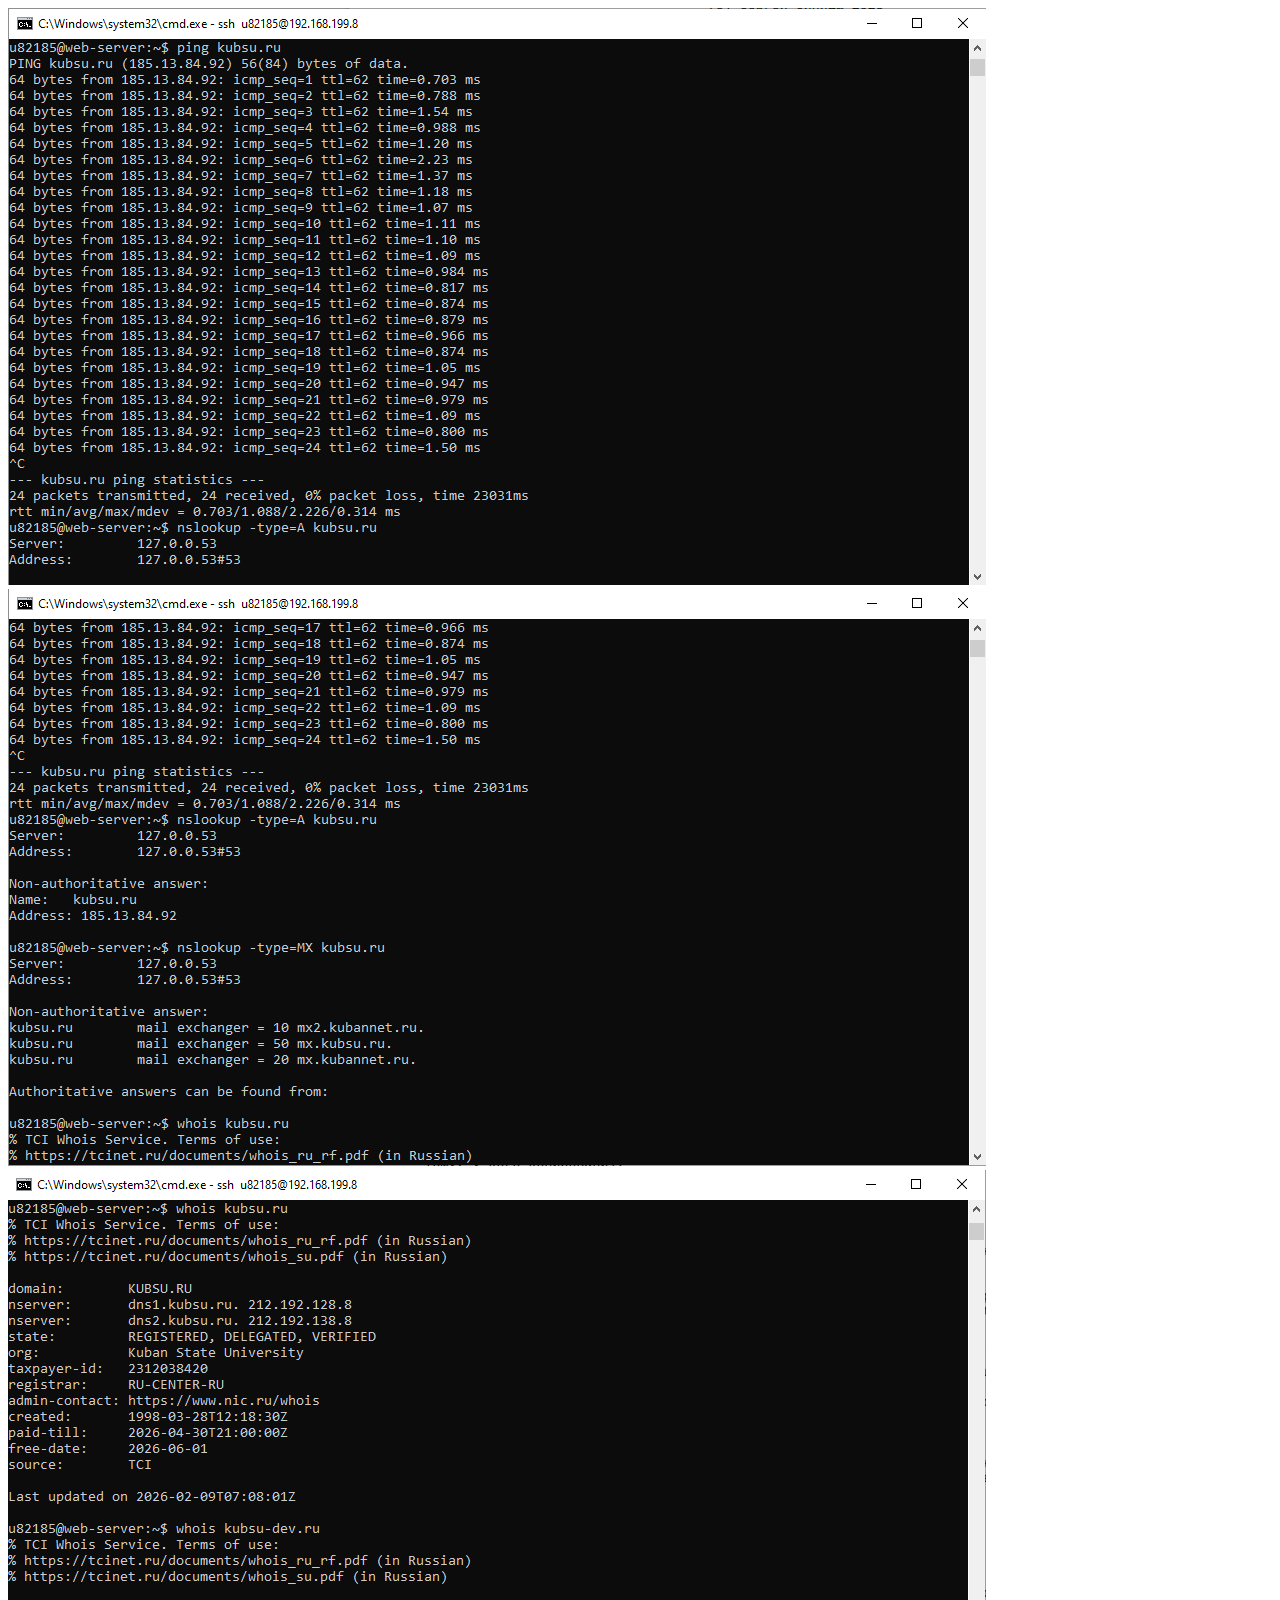
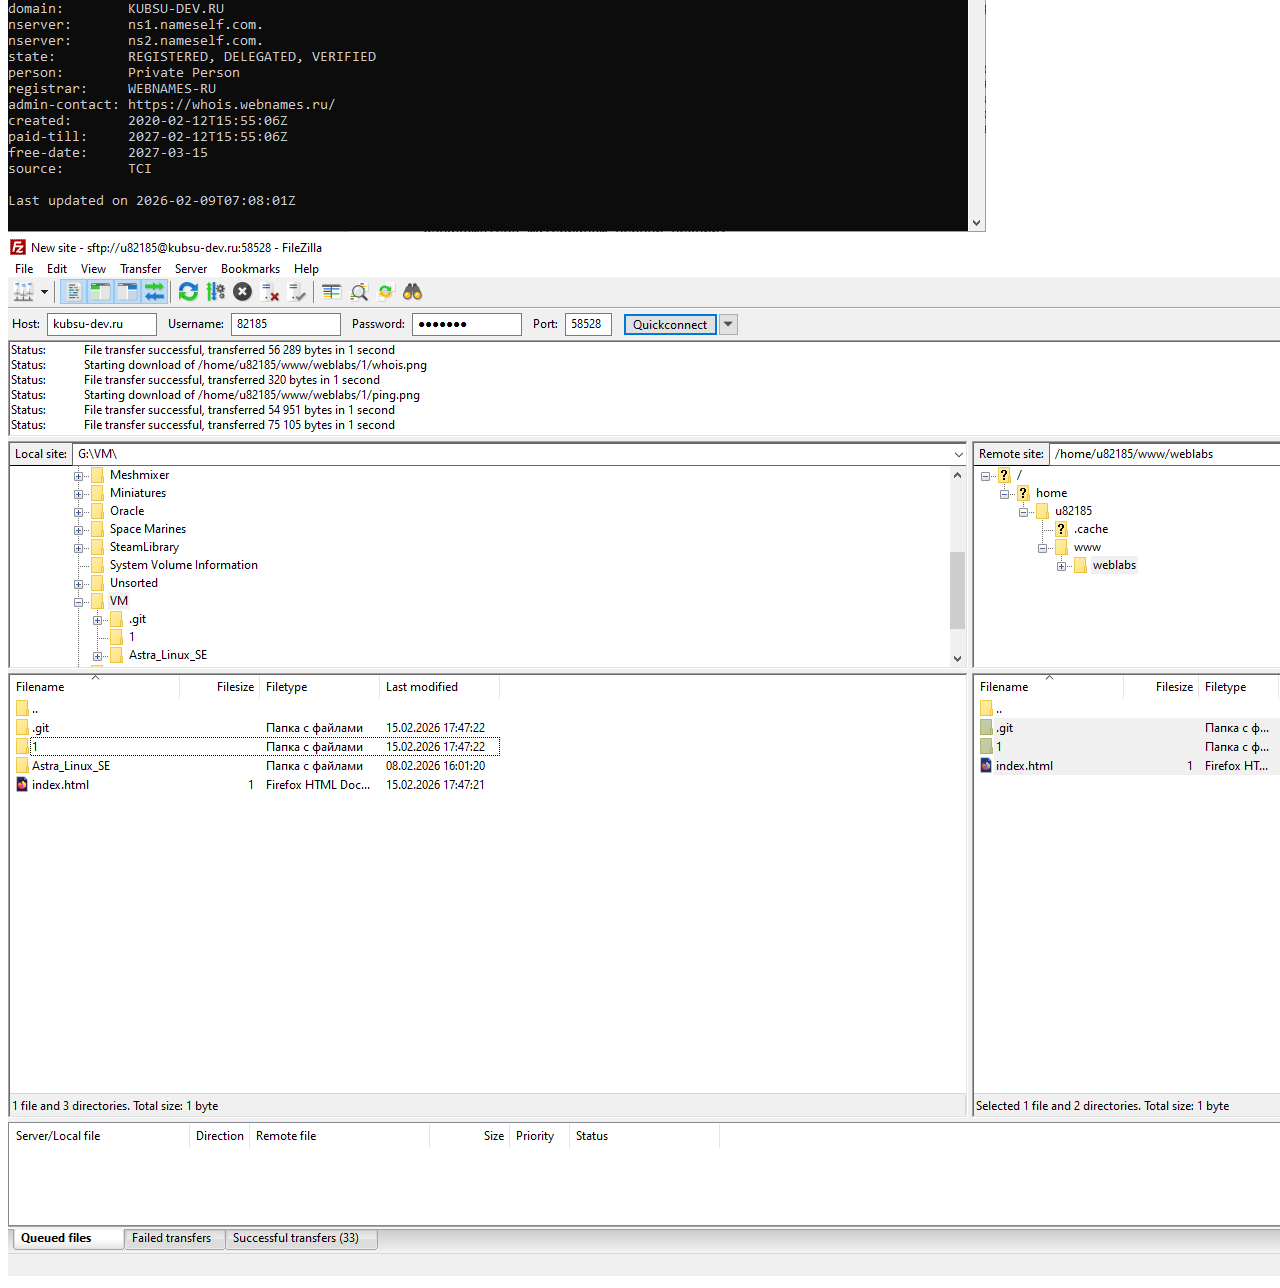
<file: 1/index.html>
<!DOCTYPE html>
<html lang="en">
<head>
    <meta charset="UTF-8">
    <meta name="viewport" content="width=device-width, initial-scale=1.0">
    <title>Weblabs 1</title>
</head>
<body>
    <img src="ping.png" alt="ping">
    <img src="nslookup.png" alt="nslookup">
    <img src="whois.png" alt="whois">
    <img src="sftp.png" alt="SFTP">
</body>
</html>
</file>
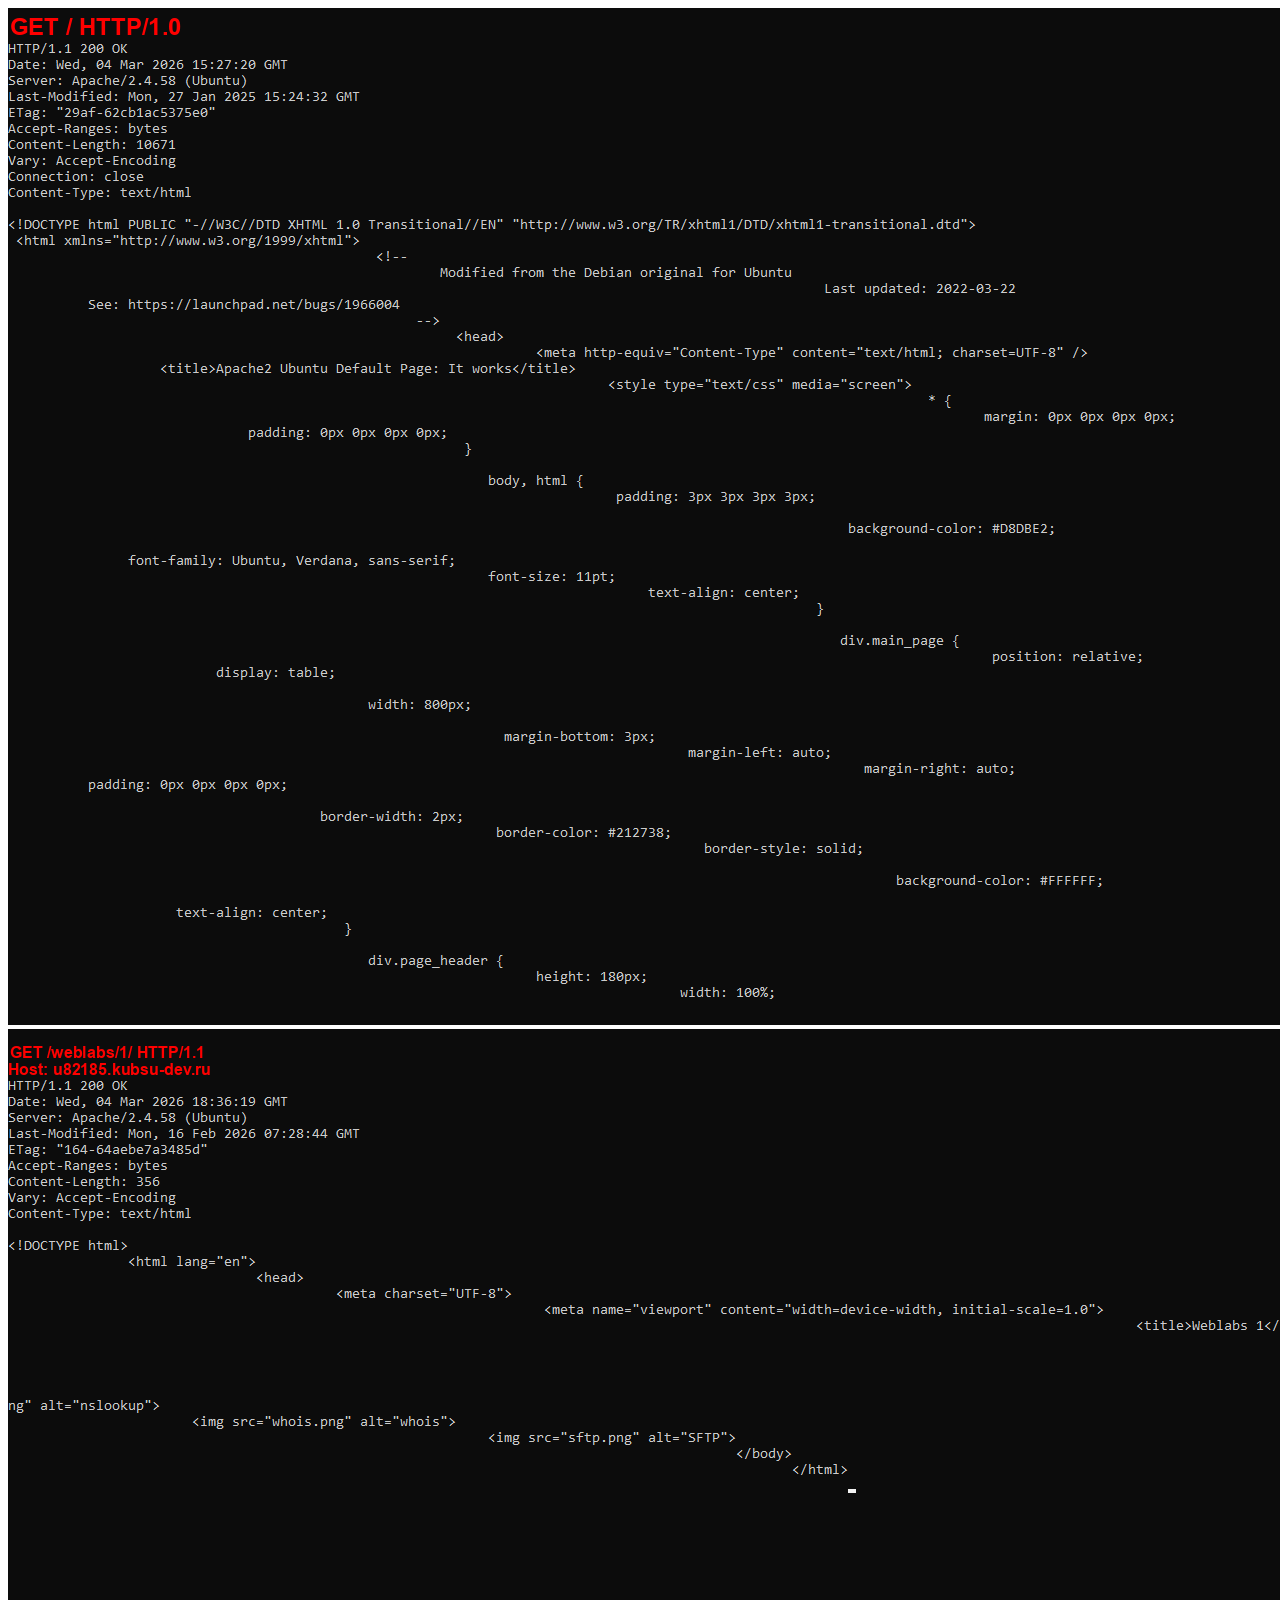
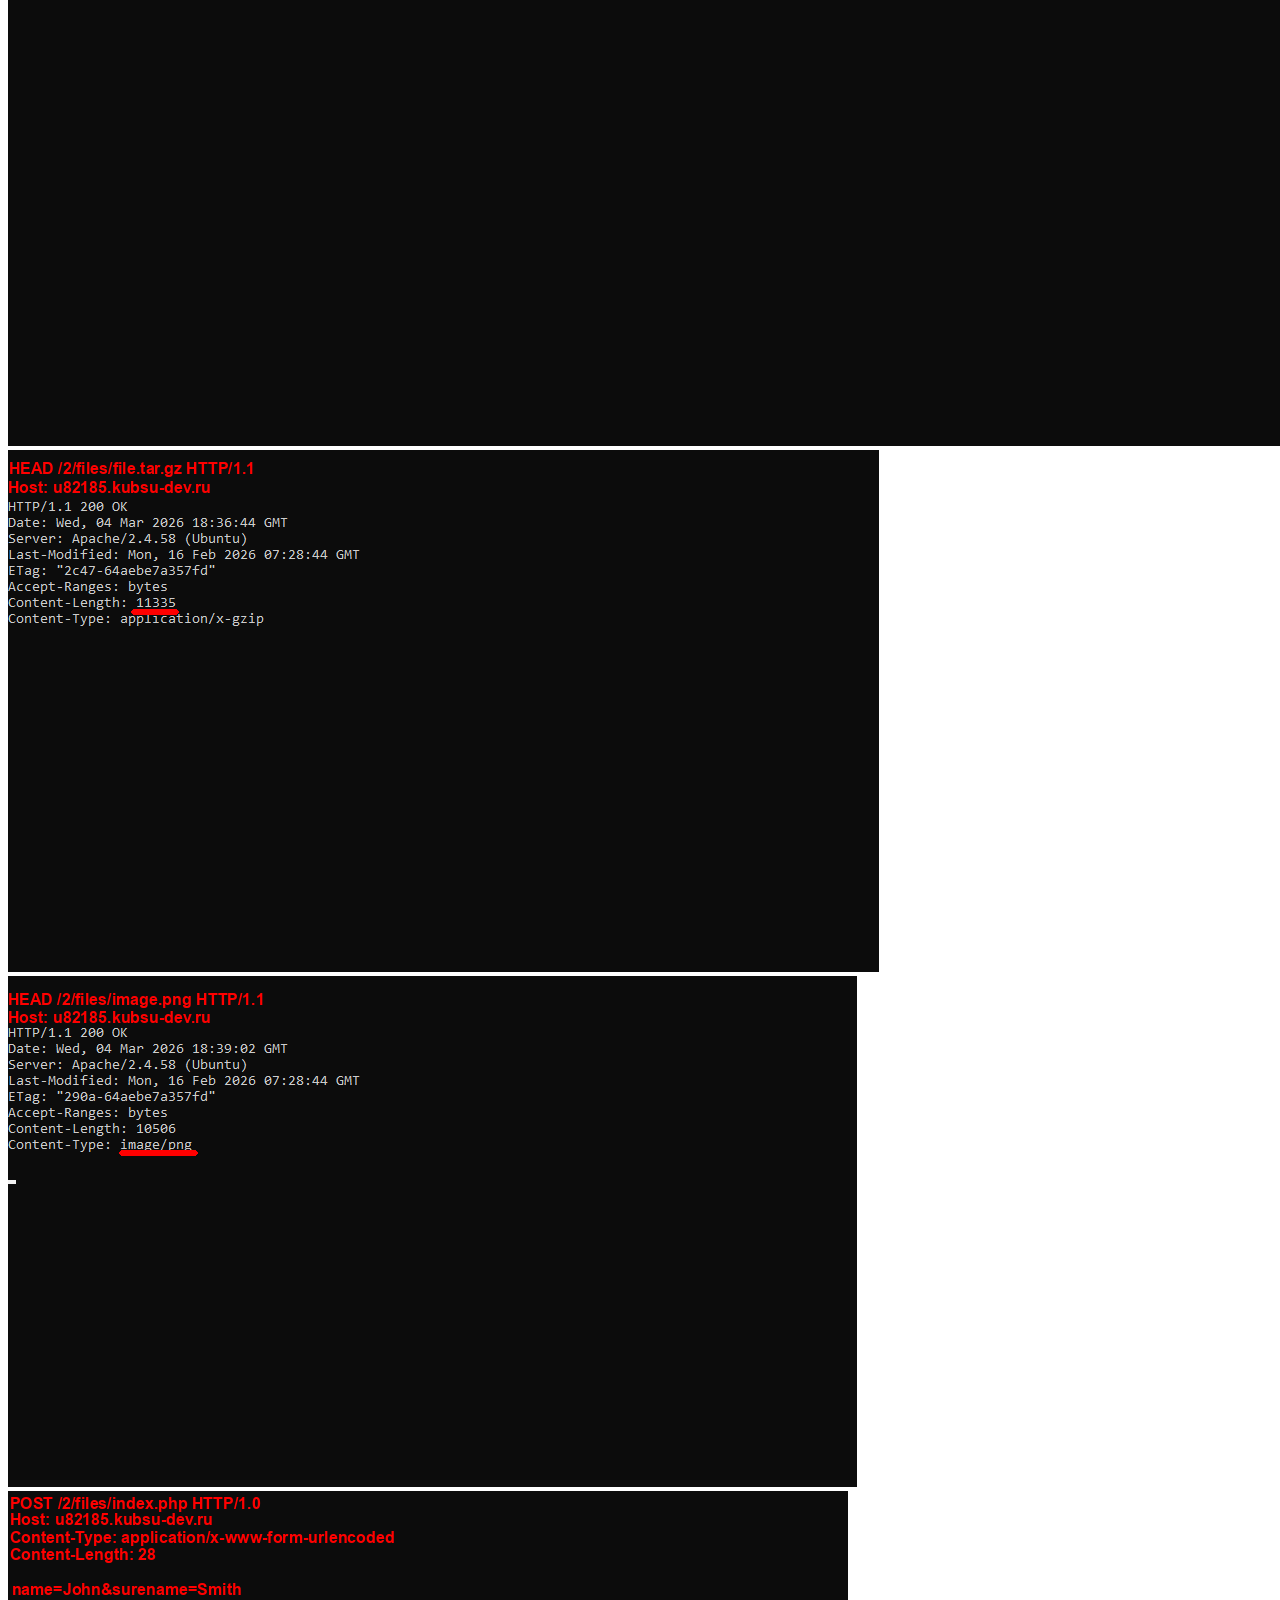
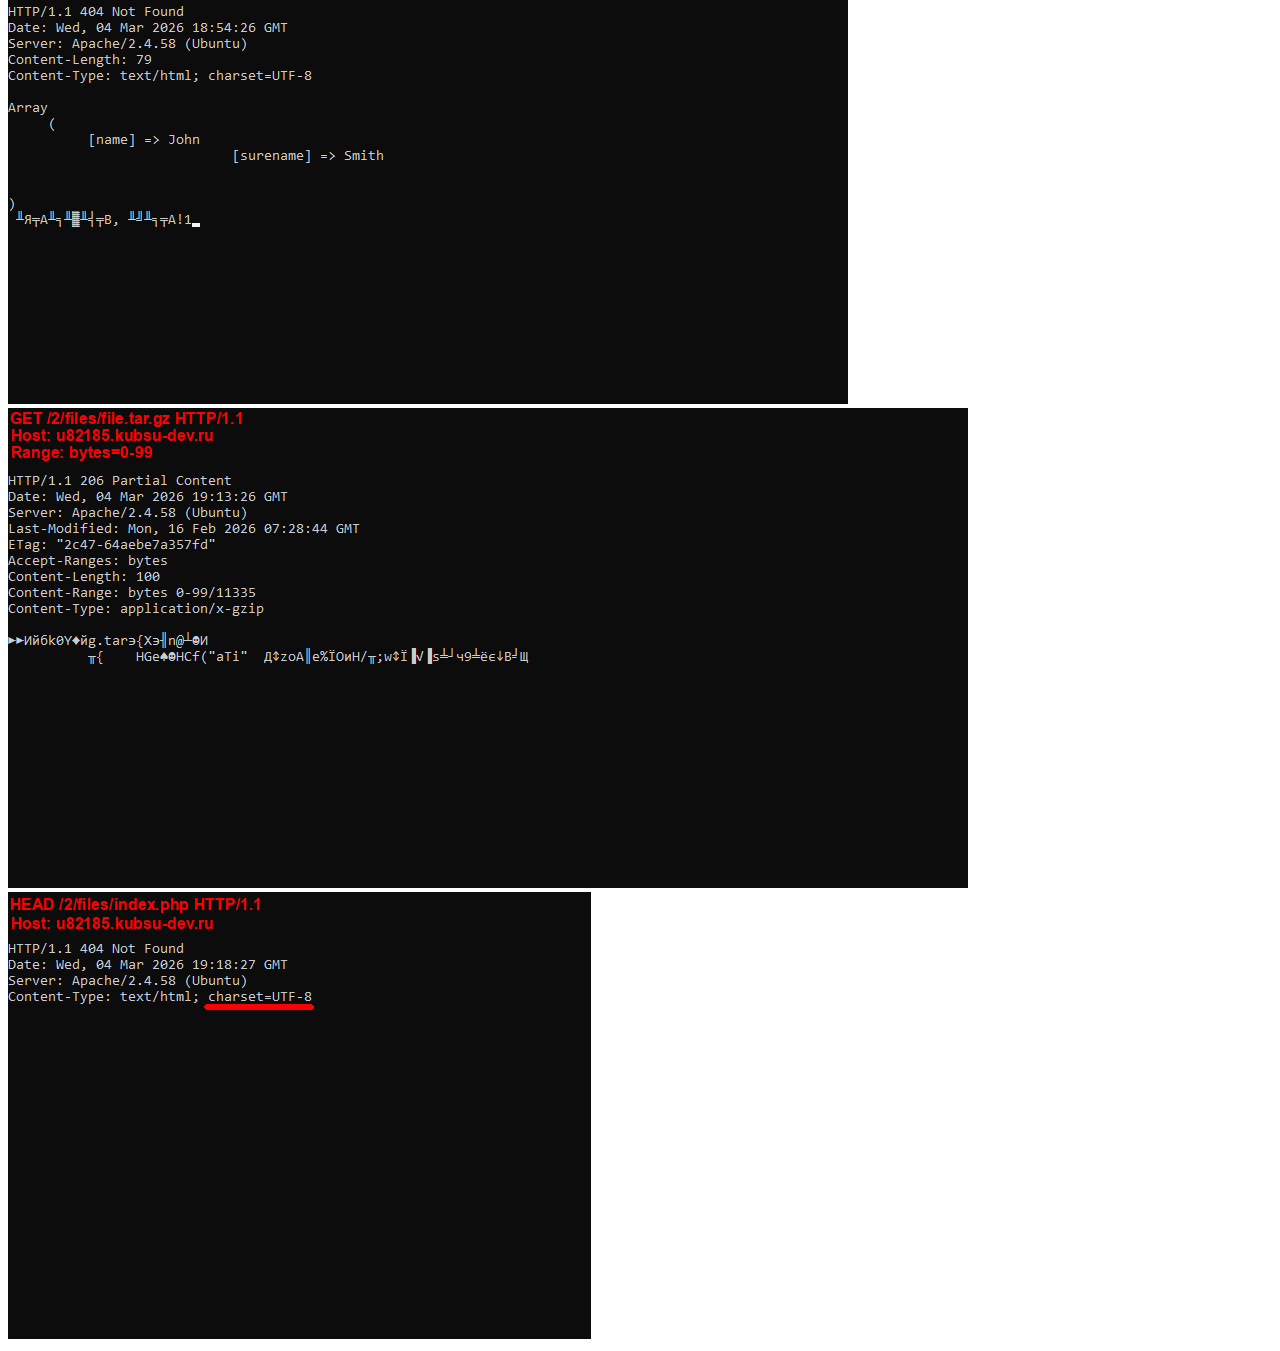
<file: 2/index.html>
<!DOCTYPE html>
<html lang="en">
<head>
    <meta charset="UTF-8">
    <meta name="viewport" content="width=device-width, initial-scale=1.0">
    <title>Weblabs 1</title>
</head>
<body>
    <img src="1.png" alt="HTTP 1.0">
    <img src="2.png" alt="HTTP 1.1">
    <img src="3.png" alt="HEAD Content-Length">
    <img src="4.png" alt="HEAD Content-Type">
    <img src="5.png" alt="POST">
    <img src="6.png" alt="GET Range">
    <img src="7.png" alt="HEAD Content-Type Charset">
</body>
</html>
</file>
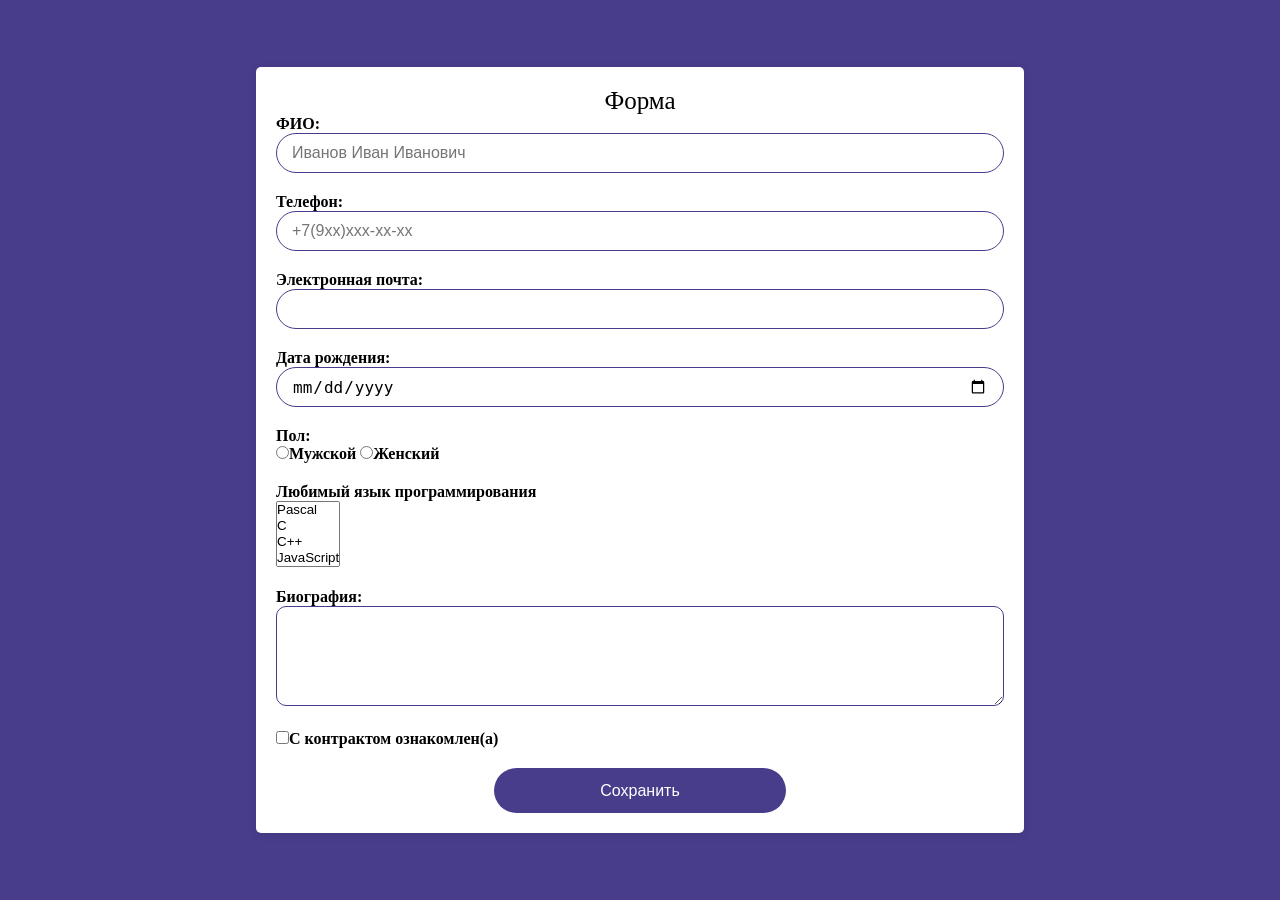
<file: 3/index.html>
<!DOCTYPE html>
<html>
<head>
	<meta charset="UTF-8" />
	<title>Лаб. Работа 3</title>
	<link rel="stylesheet" href="style.css">
</head>
<body>
	<div class="form-container">
		<div class="title">Форма</div>
		<form action="index.php" method="POST" id="form">
			<label class="label-form">ФИО:<br><input type="text" class="input-form" placeholder="Иванов Иван Иванович" name="fio"></label>
			<label class="label-form">Телефон:<br><input type="tel" class="input-form" placeholder="+7(9xx)xxx-xx-xx" name="phone"></label>
			<label class="label-form">Электронная почта:<br><input type="email" class="input-form" name="email"></label>
			<label class="label-form">Дата рождения:<br><input type="date" class="input-form" name="birthday"></label>
			<label class="label-form">
				Пол:<br />
				<input name="sex" type="radio" value="man" />Мужской
				<input name="sex" type="radio" value="woman" />Женский
			</label>
			<label class="label-form">
				Любимый язык программирования<br />
				<select name="languages[]" multiple>
					<option value="1">Pascal</option>
					<option value="2">C</option>
					<option value="3">C++</option>
					<option value="4">JavaScript</option>
					<option value="5">PHP</option>
					<option value="6">Python</option>
					<option value="7">Java</option>
					<option value="8">Haskal</option>
					<option value="9">Clojure</option>
					<option value="10">Prolog</option>
					<option value="11">Scala</option>
					<option value="12">Go</option>
				</select>
			</label>
			<label class="label-form">Биография:<textarea class="form-control" name="bio"></textarea></label>
			<label class="label-form"><input type="checkbox" name="consent">С контрактом ознакомлен(а)</label>
			<button class="form-btn" type="submit">Сохранить</button>
		</form>
		
	</div>
</body>
</html>
</file>
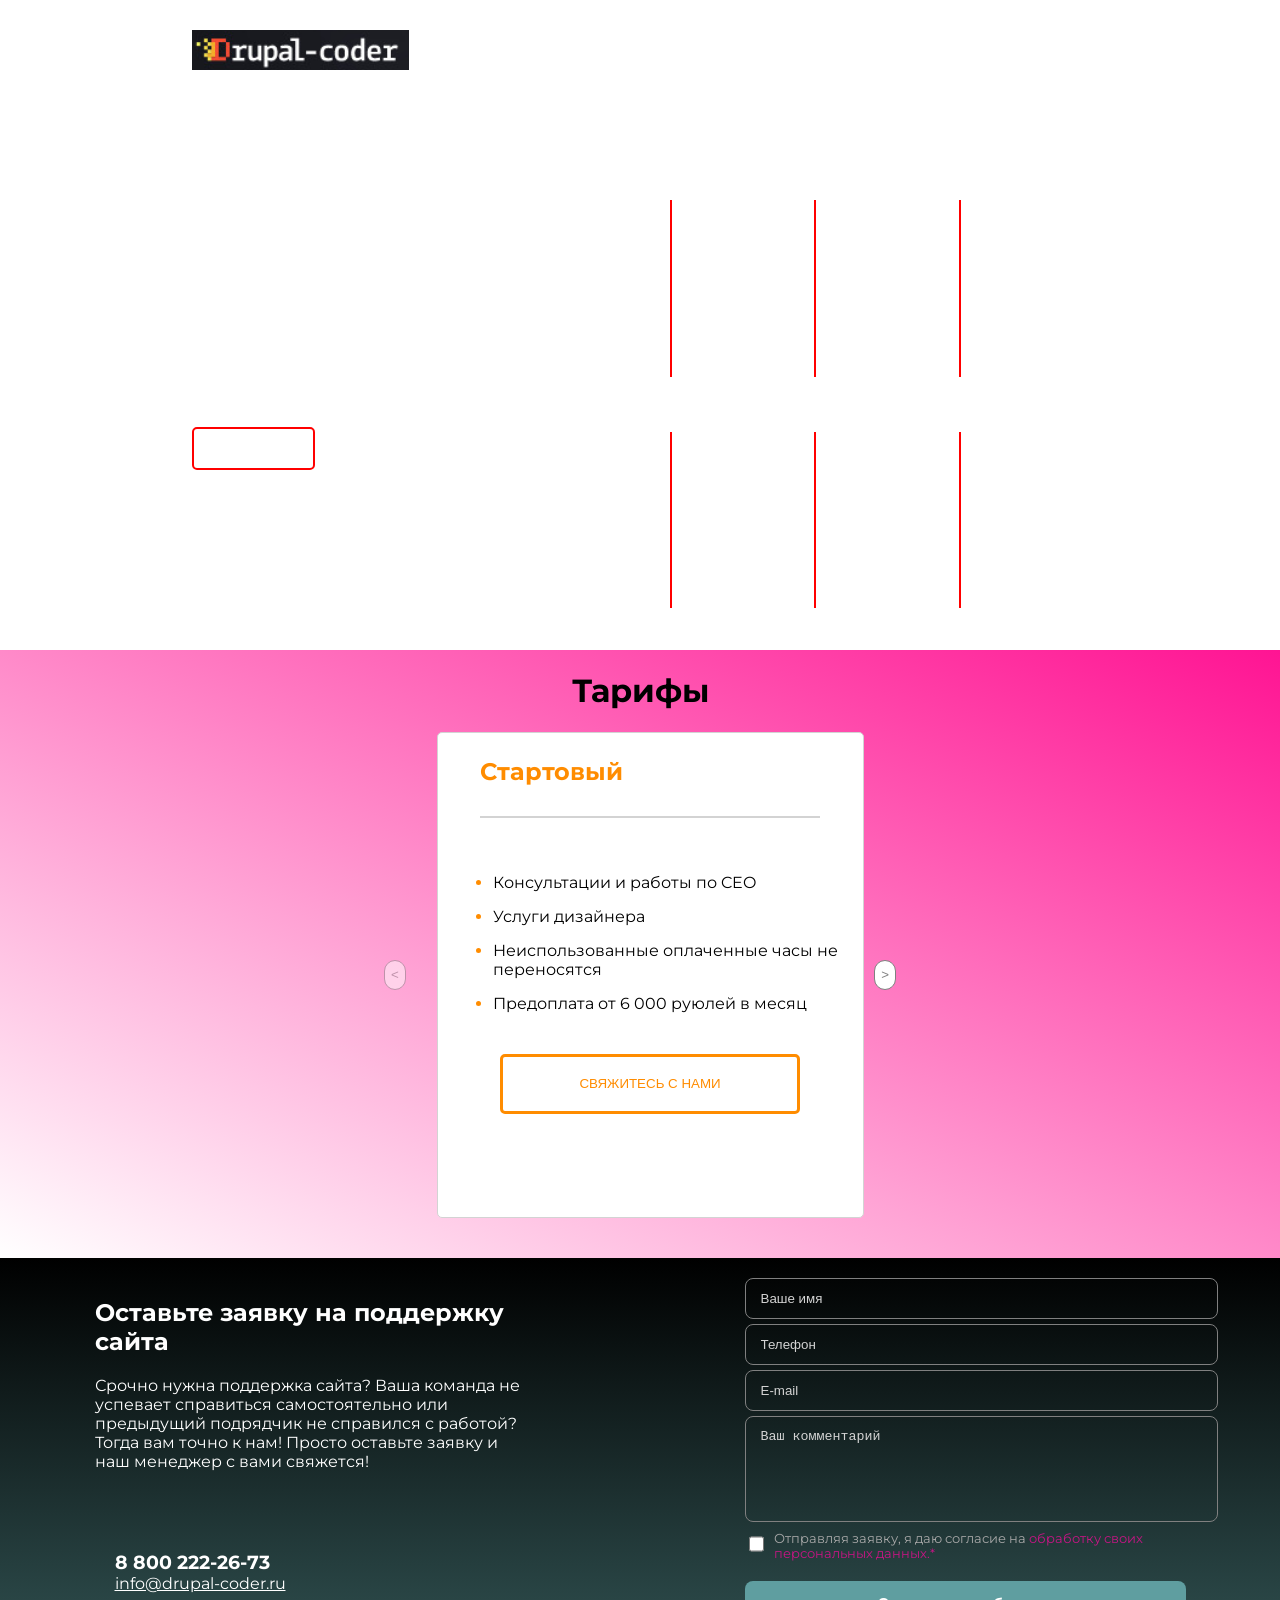
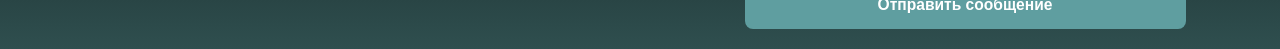
<file: project/index.html>
<!DOCTYPE html>
<html lang="ru">
<head>
	<meta charset="UTF-8">
	<meta name="viewport" content="width=device-width, initial-scale=1.0">
	<title>Проект - Поддержка сайтов на Drupal</title>
	<link rel="stylesheet" type="text/css" href="style.css">
	<link rel="stylesheet" href="https://fonts.googleapis.com/css2?family=Montserrat:wght@300;400;600;700&display=swap">
	<script src="https://code.jquery.com/jquery-3.6.0.min.js"></script>
</head>
<body>
	<div class="mobile-nav">
		<div class="mobile-nav-bar">
			<img class="logo" src="res/Drupal.png" alt="Логотип">
			<div class="mobile-nav-toggle" id="navToggle">
				<img src="res/NavToggle.png" alt="Navigation bar toggle" />
			</div>
			<div class="mobile-nav-menu" id="navMenu">
				<ul class="mobile-nav-items">
					<li class="mobile-nav-item active">
						ПОДДЕРЖКА
					</li>
					<li class="mobile-nav-item">
						АДМИНИСТРИРОВАНИЕ
					</li>
					<li class="mobile-nav-item">
						РЕКЛАМА
					</li>
					<li class="mobile-nav-item">
						О НАС
					</li>
					<li class="mobile-nav-item">
						ПРОЕКТЫ
					</li>
					<li class="mobile-nav-item">
						КОНТАКТЫ
					</li>
				</ul>
			</div>
		</div>
	</div>

	<header>
		<video class="header-video" autoplay muted loop playsinline>
			<source src="res/video.mp4" type="video/mp4">
		</video>

		<div class="header-container">
			<nav class="main-nav">
				<img class="logo" src="res/Drupal.png" alt="Логотип">

				<ul class="nav-menu">
					<li class="nav-item">ПОДДЕРЖКА</li>
					<li class="nav-item">
						АДМИНИСТРИРОВАНИЕ ▾
						<div class="dropdown-menu">
							<a href="#">МИГРАЦИЯ</a>
							<a href="#">БЭКАПЫ</a>
							<a href="#">АУДИТ БЕЗОПАСНОСТИ</a>
							<a href="#">ОПТИМИЗАЦИЯ СКОРОСТИ</a>
							<a href="#">ПЕРЕЕЗД НА HTTPS</a>
						</div>
					</li>
					<li class="nav-item">ПРОДВИЖЕНИЕ</li>
					<li class="nav-item">РЕКЛАМА</li>
					<li class="nav-item">О НАС</li>
					<li class="nav-item">ПРОЕКТЫ</li>
					<li class="nav-item">КОНТАКТЫ</li>
				</ul>
			</nav>

			<div class="hero-content">
				<section class="hero-offer">
					<h1 class="hero-title">Поддержка сайтов на Drupal</h1>
					<p class="hero-subtitle">Сопровождение и поддержка сайтов на CMS Drupal любых версий и запущенности</p>
					<button class="btn-tariffs" id="tarrifsBtn">Тарифы</button>
				</section>

				<section>
					<ul class="stats-row" style="flex-wrap: nowrap;">
						<li class="stats-elem">
							<h3>#1</h3>
							<p>Drupal-разработчик в России по версии Рейтинга Рунета</p>
						</li>
						<li class="stats-elem">
							<h3>3+</h3>
							<p>средний опыт специалистов более 3 лет</p>
						</li>
						<li class="stats-elem">
							<h3>14</h3>
							<p>лет опыта в сфере Drupal</p>
						</li>
						<li class="stats-elem">
							<h3>50+</h3>
							<p>модулей и тем в формате DrupalGive</p>
						</li>
						<li class="stats-elem">
							<h3>90 000+</h3>
							<p>часов поддержки сайтов на Drupal</p>
						</li>
						<li class="stats-elem">
							<h3>300+</h3>
							<p>Проектов на поддержке</p>
						</li>
					</ul>
				</section>
			</div>
		</div>
	</header>

	<main>
		<h1>Тарифы</h1>
		<div class="gallery-wrapper">
			<button class="btn" id="prevBtn"><</button>
			<div style="flex-grow: 1; overflow: hidden;">
				<div class="gallery-track" id="galleryTrack">
					<div class="slide">
						<div class="slide-content">
							<h3>Стартовый</h3>
							<ul>
								<li>Консультации и работы по CEO</li>
								<li>Услуги дизайнера</li>
								<li>Неиспользованные оплаченные часы не переносятся</li>
								<li>Предоплата от 6 000 руюлей в месяц</li>
							</ul>
							<button class="contact-us">СВЯЖИТЕСЬ С НАМИ</button>
						</div>
					</div>
					<div class="slide">
						<div class="slide-content">
							<h3>Бизнес</h3>
							<ul>
								<li>Консультации и работы по CEO</li>
								<li>Услуги дизайнера</li>
								<li>Высокое время реакции - до 2 рабочих дней</li>
								<li>Неиспользованные оплаченные часы не переносятся</li>
								<li>Предоплата от 30 000 руюлей в месяц</li>
							</ul>
							<button class="contact-us">СВЯЖИТЕСЬ С НАМИ</button>
						</div>
					</div>
					<div class="slide">
						<div class="slide-content">
							<h3>VIP</h3>
							<ul>
								<li>Консультации и работы по CEO</li>
								<li>Услуги дизайнера</li>
								<li>Максимальное время реакции - в день обращения</li>
								<li>Неиспользованные оплаченные часы не переносятся</li>
								<li>Предоплата от 270 000 руюлей в месяц</li>
							</ul>
							<button class="contact-us">СВЯЖИТЕСЬ С НАМИ</button>
						</div>
					</div>
				</div>
			</div>
			<button class="btn" id="nextBtn">></button>
		</div>
	</main>

	<footer>
		<section class="form-wrapper">
			<div class="contact-us">
				<h1>Оставьте заявку на поддержку сайта</h1>
				<p>
					Срочно нужна поддержка сайта? Ваша команда не успевает справиться самостоятельно или предыдущий подрядчик не справился с работой?
					Тогда вам точно к нам! Просто оставьте заявку и наш менеджер с вами свяжется!
				</p>
				<h3>8 800 222-26-73</h3>
				<u>info@drupal-coder.ru</u>
			</div>
		</section>

		<section>
			<div class="form-wrapper">
				<form id="feedbackForm">
					<div class="form-group">
						<input type="text" id="fullName" name="fullName" class="form-control" required placeholder="Ваше имя">
					</div>
					<div class="form-group">
						<input type="tel" id="phone" name="phone" class="form-control" placeholder="Телефон">
					</div>
					<div class="form-group">
						<input type="email" id="email" name="email" class="form-control" required placeholder="E-mail">
					</div>
					<div class="form-group">
						<textarea id="message" name="message" class="form-control" required placeholder="Ваш комментарий"></textarea>
					</div>

					<div class="checkbox-group">
						<input type="checkbox" id="privacyPolicy" name="privacyPolicy" required>
						<label for="privacyPolicy">
							<h7 style="color: darkgrey">
								Отправляя заявку, я даю согласие на
								<h7 style="color: mediumvioletred">обработку своих персональных данных.*</h7>
							</h7>
						</label>
					</div>

					<button type="submit" class="submit-button" id="submitButton">
						<h3>Отправить сообщение</h3>
					</button>

					<div class="message success" id="successMessage">
						Ваше сообщение успешно отправлено!
					</div>

					<div class="message error" id="errorMessage">
						Ошибка отправки. Попробуйте еще раз.
					</div>
				</form>
			</div>
		</section>
	</footer>

	<script src="script.js" defer></script>
</body>
</html>
</file>
<file: 3/style.css>
* {
    box-sizing: border-box;
    margin: 0;
    padding: 0;
}

body {
    background-color: black;
    min-height: 100vh;
    background-color: darkslateblue;
}

.title {
    font-size: 25px;
    text-align: center;
}

.form-container {
    position: absolute;
    width: 60%;
    min-width: 300px;
    height: auto;
    min-height: 400px;
    max-height: 90vh;
    top: 50%;
    left: 50%;
    transform: translate(-50%, -50%);
    background-color: white;
    padding: 20px;
    border-radius: 5px;
    box-shadow: 0 2px 10px rgba(0, 0, 0, 0.1);
    display: flex;
    flex-direction: column;
    justify-content: flex-start;
    overflow-y: auto;
}

form {
    width: 100%;
    height: auto;
    min-height: 300px;
    display: flex;
    flex-direction: column;
    align-items: center;
    justify-content: flex-start;
    gap: 15px;
}

.label-form {
    width: 100%;
    margin-bottom: 5px;
    font-weight: bold;
}

.input-form {
    width: 100%;
    height: 2.5rem;
    border-radius: 20px;
    padding: 0 15px;
    border: 1px solid darkslateblue;
    font-size: 16px;
}

textarea {
    width: 100%;
    min-height: 100px;
    padding: 10px;
    border-radius: 10px;
    border: 1px solid darkslateblue;
    resize: vertical;
    font-size: 16px;
}

.form-btn {
    align-self: center;
    width: 40%;
    min-width: 120px;
    height: 45px;
    border-radius: 25px;
    background-color: darkslateblue;
    color: white;
    border: none;
    font-size: 16px;
    cursor: pointer;
}

@media (max-width: 768px) {
    .popup {
        width: 95%;
        padding: 15px;
        max-height: 85vh;
    }
    
    .form-btn {
        width: 45%;
        min-width: 100px;
        height: 40px;
        font-size: 14px;
    }
    
    #call-popup {
        padding: 12px 25px;
        font-size: 16px;
    }
    
    .input-form {
        height: 2.2rem;
        font-size: 14px;
    }
    
    textarea {
        font-size: 14px;
    }
}
</file>
<file: project/style.css>
body {
	display: flex;
	flex-direction: column;
	align-items: center;
	font-family: 'Montserrat', sans-serif;
	margin: 0;
	width: 100vw;
}

.mobile-nav {
	position: fixed;
	bottom: 0;
	left: 0;
	width: 100%;
	z-index: 1000;
	display: flex;
	justify-content: space-between;
	background-color: black;
}

@media (min-width: 880px) {
	.mobile-nav {
		display: none;
	}
}

.mobile-nav-bar {
	position: relative;
	width: 100vw;
	margin-bottom: 20px;
}

.mobile-nav-toggle {
	position: absolute;
	bottom: 0;
	right: 0;
	cursor: pointer;
	z-index: 1001;
}

.mobile-nav-menu {
	position: absolute;
	bottom: 36px;
	left: 0px;
	transform-origin: bottom;
	transform: scaleY(0);
	background-color: black;
	width: 100%;
	
	opacity: 0;
	pointer-events: none;
}

	.mobile-nav-menu.active {
		transform: scaleY(1);
		opacity: 1;
		pointer-events: auto;
	}

.mobile-nav-items {
	list-style: none;
	display: flex;
	flex-direction: column;
	gap: 10px;
}

.mobile-nav-item {
	padding: 10px;
	display: flex;
	align-items: center;
	cursor: pointer;
	color: lightgrey;
	border-bottom: 1px solid lightgrey;
	text-decoration: none;
	font-size: 80%;
}

header {
	display: flex;
	justify-content: center;
	width: 100%;
	height: auto;
	padding: 40px 0;
	position: relative;
	overflow: hidden;
	color: white;
}

@media (min-width: 880px) {
	header {
		height: 650px;
		padding: 0;
	}
}

.header-video {
	position: absolute;
	top: 0;
	left: 0;
	width: 100%;
	height: 100%;
	object-fit: cover;
	z-index: -1;
	filter: brightness(0.3);
}

.header-container {
	width: 95%;
	z-index: 1;
}

@media (min-width: 880px) {
	.header-container {
		width: 70%;
	}
}

.main-nav {
	display: none;
	flex-direction: column;
	gap: 30px;
	justify-content: space-between;
	align-items: center;
	margin: 30px 0px 80px 0px;
}

@media (min-width: 880px) {
	.main-nav {
		display: flex;
		flex-direction: row;
		gap: 0;
		margin-bottom: 60px;
	}
}

.logo {
	height: 40px;
	width: auto;
}

.nav-menu {
	display: flex;
	flex-wrap: wrap;
	justify-content: center;
	gap: 15px;
	list-style: none;
	margin: 0;
	padding: 0;
}

@media (min-width: 880px) {
	.nav-menu {
		justify-content: space-between;
		gap: 20px;
	}
}

.nav-item {
	font-size: 70%;
	cursor: pointer;
}

	.nav-item .dropdown-menu {
		display: flex;
		flex-direction: column;
		visibility: hidden;
		position: absolute;
		background-color: red;
		z-index: 2;
	}

	.nav-item:hover .dropdown-menu {
		visibility: visible;
	}

	.nav-item .dropdown-menu a {
		max-width: 100%;
		color: white;
		padding: 5px 10px;
		text-decoration: none;
	}

	.nav-item .dropdown-menu a:hover {
		background-color: darkred;
	}

.hero-content {
	display: grid;
	grid-template-columns: 1fr;
	gap: 40px;
	padding-top: 30px;
}

@media (min-width: 880px) {
	.hero-content {
		grid-template-columns: 1fr 1fr;
		gap: 60px;
	}
}

.hero-offer {
	display: flex;
	flex-direction: column;
	gap: 20px;
}

.hero-title {
	font-size: 36px;
	font-weight: 600;
	line-height: 1.2;
	margin: 0;
}

@media (min-width: 880px) {
	.hero-title {
		font-size: 48px;
	}
}

.hero-subtitle {
	font-size: 18px;
	font-weight: 300;
	line-height: 1.5;
	margin: 0;
}

.btn-tariffs {
	display: none;
	align-self: flex-start;
	padding: 12px 32px;
	color: white;
	background-color: transparent;
	border: 2px solid red;
	border-radius: 5px;
	font-weight: 600;
	cursor: pointer;
}

@media (min-width: 800px) {
	.btn-tariffs {
		display: block;
	}
}

.stats-row {
	display: grid;
	gap: 15px;
	width: 100%;
	list-style: none;
	padding: 0;
	margin: 0;
	list-style: none;
	grid-template-columns: 1fr 1fr;
	grid-template-rows: auto auto auto;
}

@media (min-width: 880px) {
	.stats-row {
		grid-template-columns: 1fr 1fr 1fr;
		grid-template-rows: auto auto;
	}
}

	.stats-row li {
		width: 90%;
		padding: 5px;
		margin-top: 40px;
	}

.stats-elem {
	width: 50%;
	display: block;
	border-left: 2px solid red;
}

@media (min-width: 880px) {
	.stats-elem {
		width: 33%;
	}
}

	.stats-elem h3 {
		font-size: 32px;
		font-weight: 600;
		margin: 0 0 10px 0;
	}

	.stats-elem p {
		font-size: 14px;
		font-weight: 400;
		line-height: 1.4;
		margin: 0;
	}


main {
	display: flex;
	flex-direction: column;
	align-items: center;
	width: 95%;
}

@media (min-width: 880px) {
	main {
		width: 100%;
		background: linear-gradient(to top right, white, deeppink);
		background-color: 
	}
}

.gallery-wrapper {
	display: flex;
	flex-direction: row;
	justify-content: center;
	align-items: center;
	width: 80%;
	position: relative;
	overflow: hidden;
	margin-bottom: 40px;
}

@media (min-width: 880px) {
	.gallery-wrapper {
		width: 40%;
	}
}

.gallery-track {
	display: flex;
	flex-direction: row;
	transition: transform 0.3s;
	width: 100%;
	margin: 0 10px;
}

.slide {
	display: flex;
	justify-content: center;
	min-width: 100%;
}

.slide-content {
	display: flex;
	flex-direction: column;
	width: 425px;
	background-color: white;
	border: 1px solid lightgrey;
	border-radius: 5px;
}

	.slide-content h3 {
		width: 80%;
		align-self: center;
		padding-bottom: 30px;
		border-bottom: 2px solid lightgrey;
		font-size: 24px;
		color: darkorange;
	}

	.slide-content ul li {
		margin: 15px;
		font-size: 16px;
	}

	.slide-content ul li::marker {
		color: darkorange;
	}

	.slide-content button {
		align-self: center;
		width: 300px;
		height: 60px;
		margin-top: 10px;
		margin-bottom: 50px;
		border: 3px solid darkorange;
		border-radius: 5px;
		color: darkorange;
		background-color: white;
	}

		.slide-content button:hover {
			border: 3px solid white;
			color: white;
			background-color: darkorange;
		}

.btn {
	background: white;
	width: 30px;
	height: 30px;
	border: 1px solid grey;
	border-radius: 15px;
	color: grey;
	background-color: white;
	cursor: pointer;
	z-index: 2;
}

	.btn:hover {
		background-color: aliceblue;
	}

	.btn:disabled {
		opacity: 0.5;
		cursor: not-allowed;
	}



footer {
	display: grid;
	grid-template-columns: 1fr;
	gap: 20px;
	background: linear-gradient(black, darkslategrey);
}

@media (min-width: 880px) {
	footer {
		grid-template-columns: 1fr 1fr;
	}
}

.form-wrapper {
	display: flex;
	flex-direction: column;
	justify-content: center;
	align-items: center;
	padding: 20px;
	width: 70%;
	margin: 0 auto;
}

	.form-wrapper form {
		width: 100%;
	}

.contact-us {
	color: white;
	height: 100%;
}

	.contact-us h3 {
		margin: 80px 0px 0px 20px;
	}

	.contact-us u {
		margin: 10px 0px 0px 20px;
	}

.form-group {
	margin-bottom: 5px;
}

.form-control {
	width: 100%;
	padding: 12px 15px;
	border: 1px solid grey;
	border-radius: 8px;
	background-color: transparent;
}

	.form-control::placeholder {
		font-weight: 500;
		color: lightgray;
		opacity: 1;
	}

textarea.form-control {
	min-height: 80px;
	resize: none;
}

.checkbox-group {
	display: flex;
	flex-direction: row;
	margin-top: 10px 0px;
}

	.checkbox-group input {
		width: 20px;
		height: 20px;
		margin-right: 10px;
	}

	.checkbox-group label {
		font-size: 80%;
	}

.submit-button {
	width: 100%;
	padding: 15px;
	background-color: cadetblue;
	color: white;
	border: none;
	border-radius: 8px;
	cursor: pointer;
	margin-top: 20px;
}

	.submit-button:hover {
		background-color: darkturquoise;
	}

	.submit-button:disabled {
		background-color: darkgray;
		cursor: not-allowed;
	}

	.submit-button h3 {
		margin: 0;
	}

.message {
	padding: 15px;
	border-radius: 8px;
	margin-top: 20px;
	display: none;
	text-align: center;
}

.success {
	background-color: yellowgreen;
	border: 1px solid black;
}

.error {
	background-color: firebrick;
	border: 1px solid black;
}
</file>
